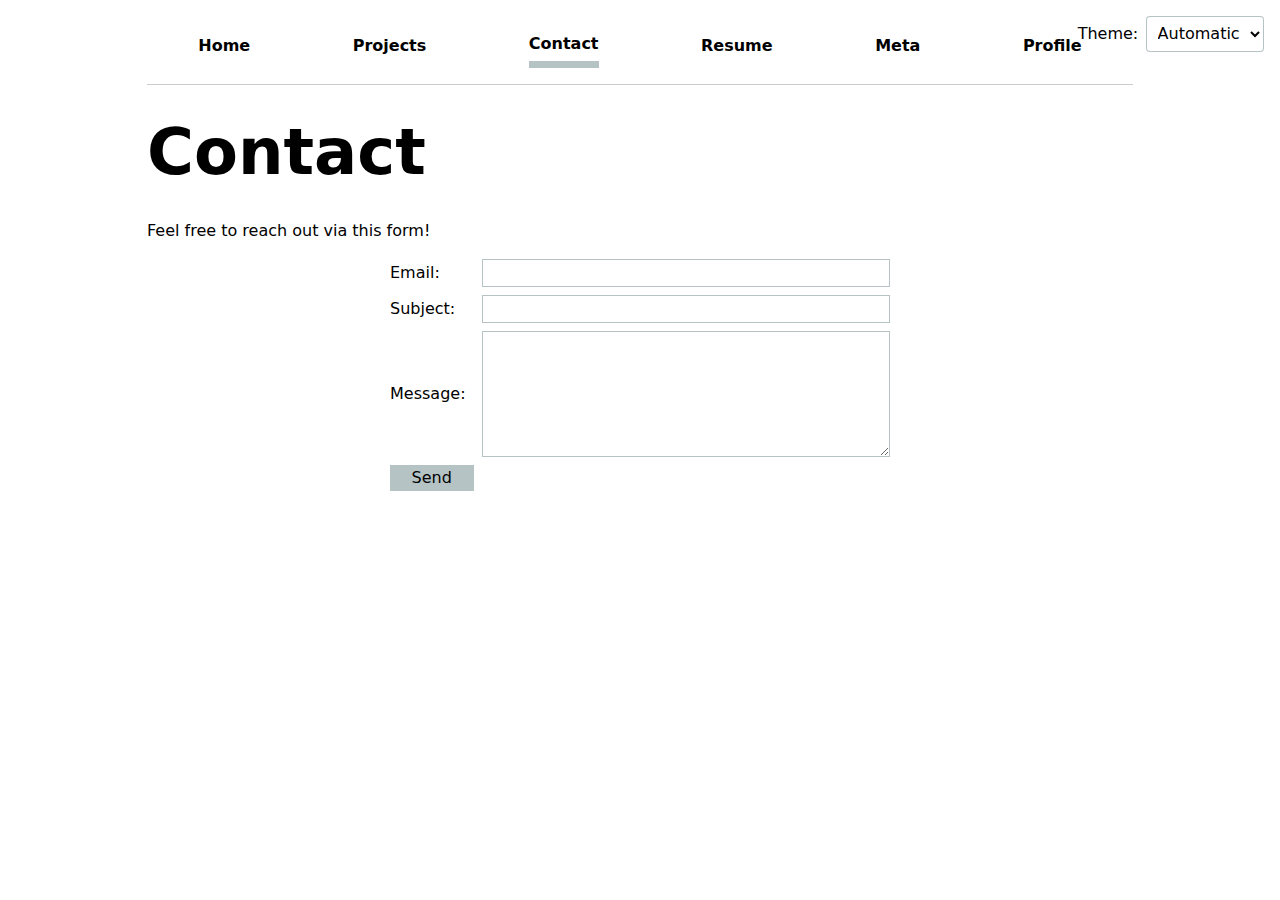
<file: contact/index.html>
<!DOCTYPE html>
<html lang="en">
<head>
    <meta charset="UTF-8">
    <meta name="viewport" content="width=device-width, initial-scale=1.0">
    <title>Contact</title>
    <link rel="stylesheet" href="../style.css">
    <script type="module" src="../global.js"></script>

</head>
<body>
    <!-- <nav>
        <ul>
            <li><a href="../index.html">Home</a></li>
            <li><a href="../projects/index.html">Projects</a></li>
            <li><a href="index.html">Contact</a></li>
            <li><a href="../resume/index.html">Resume</a></li>
            <li><a href="https://github.com/boruilin" target="_blank">Profile</a></li>
        </ul>
    </nav> -->

    <h1>Contact</h1>
    <p>Feel free to reach out via this form!</p>

    <form action="mailto:your_email@example.com" method="POST" enctype="text/plain">
        <label for="email">Email:</label>
        <input id="email" name="email" type="email">
        <label for="subject">Subject:</label>
        <input id="subject" name="subject">
        <label for="body">Message:</label>
        <textarea id="body" name="body" rows="5"></textarea>
        <button type="submit">Send</button>
    </form>
</body>
</html>
</file>
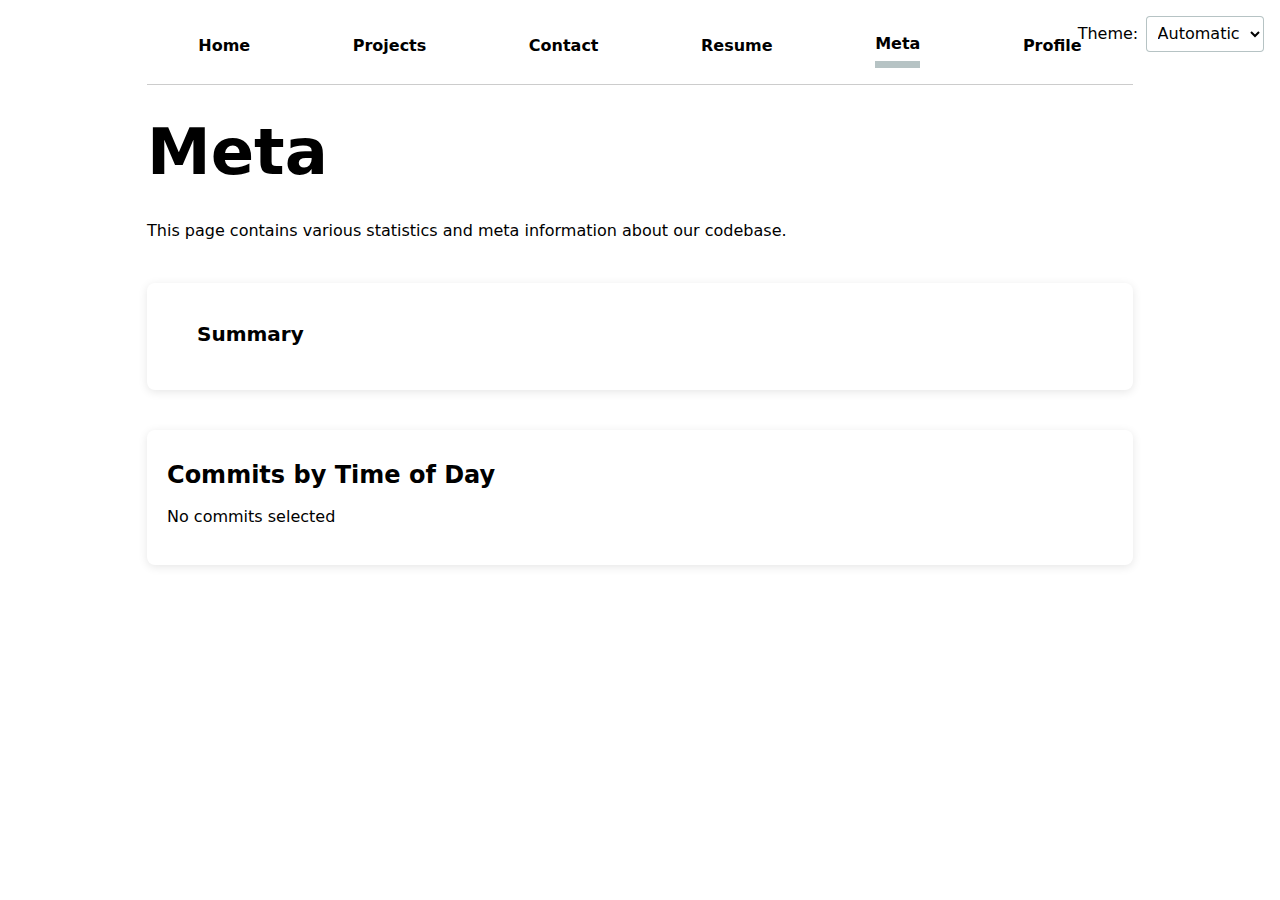
<file: meta/index.html>
<!DOCTYPE html>
<html lang="en">
<head>
    <meta charset="UTF-8">
    <meta name="viewport" content="width=device-width, initial-scale=1.0">
    <title>Meta</title>
    <link rel="stylesheet" href="../style.css">
    <script src="https://d3js.org/d3.v7.min.js"></script>
    <script type="module" src="../global.js"></script>
    <script defer src="main.js"></script>
</head>
<body>
    <main>
        <h1>Meta</h1>
        <p>This page contains various statistics and meta information about our codebase.</p>

        <!-- ✅ Summary Stats Section -->
        <section id="stats-container">
            <h2>Summary</h2>
            <div id="stats"></div>
        </section>

        <!-- ✅ Scatterplot Section -->
        <section id="chart-container">
            <h2>Commits by Time of Day</h2>
            <div id="chart"></div>

            <!-- ✅ Brushing Selection Count -->
            <p id="selection-count">No commits selected</p>

            <!-- ✅ Language Breakdown -->
            <dl id="language-breakdown" class="stats"></dl>
        </section>

        <!-- ✅ Tooltip for Hovering on Dots -->
        <dl id="commit-tooltip" class="info tooltip" hidden>
            <dt>Commit</dt>
            <dd><a href="" id="commit-link" target="_blank"></a></dd>
            <dt>Date</dt>
            <dd id="commit-date"></dd>
        </dl>
    </main>
</body>
</html>
</file>
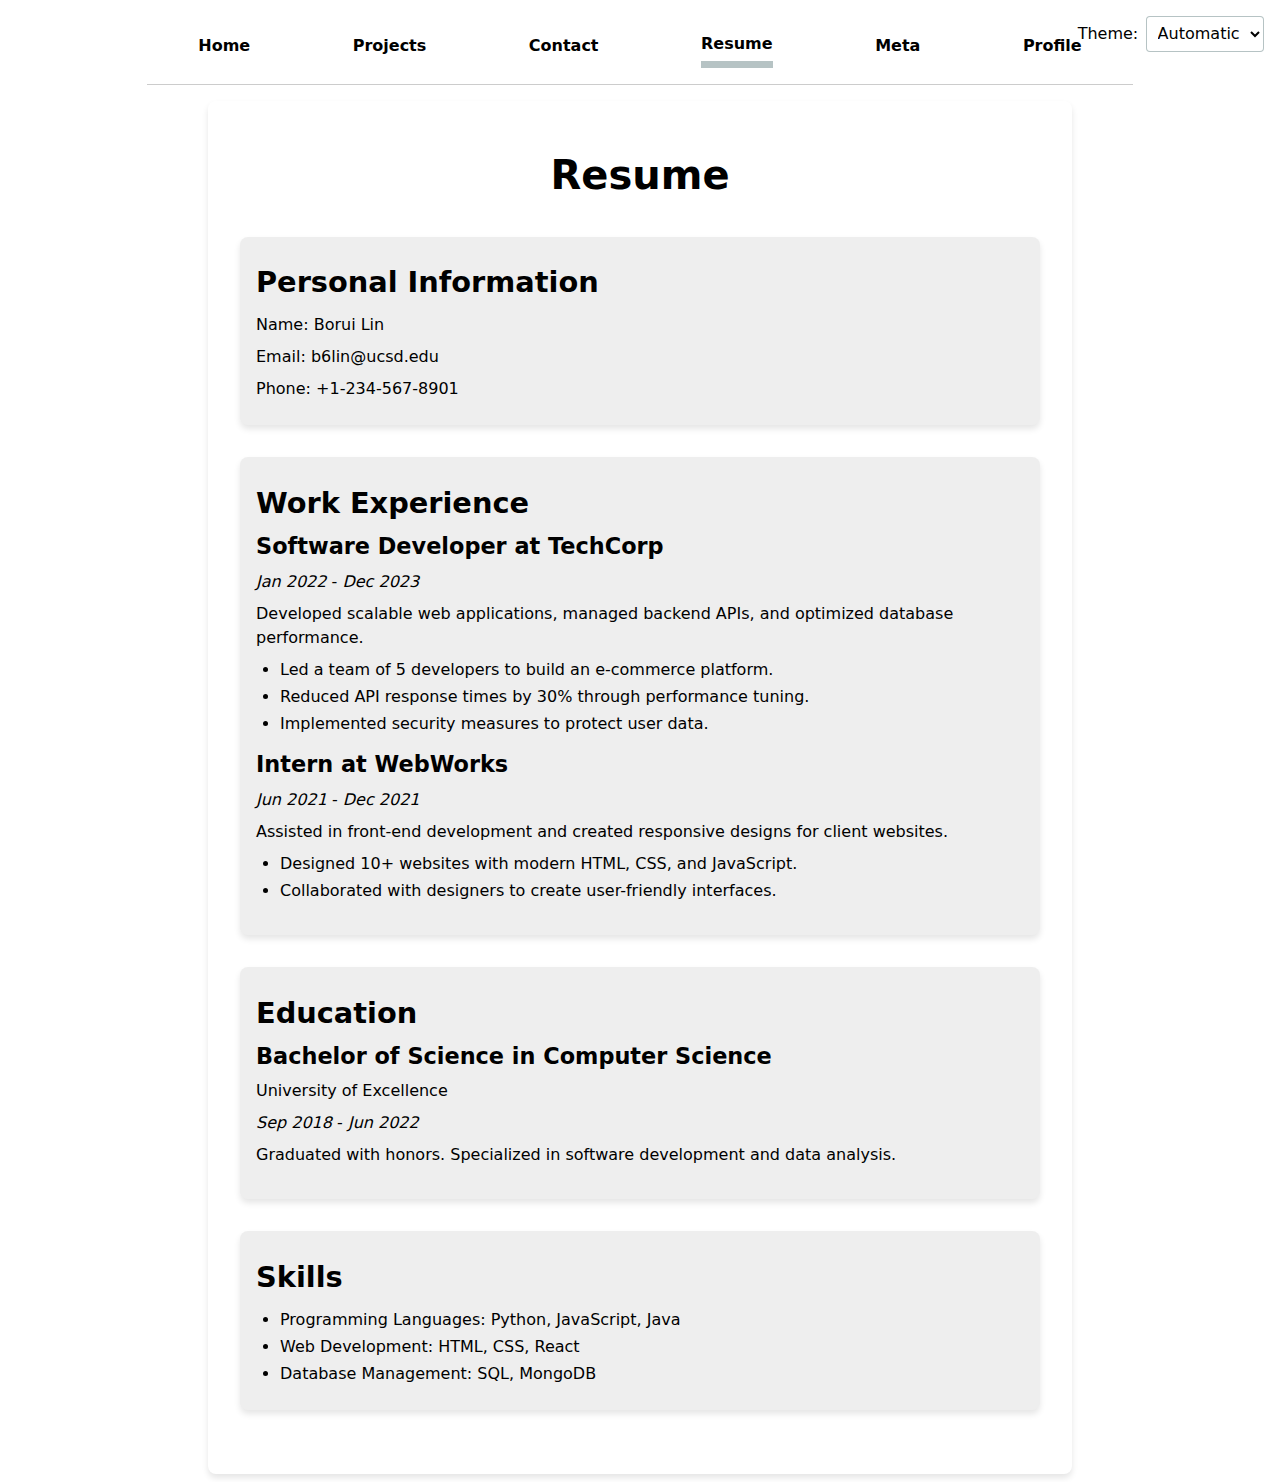
<file: resume/index.html>
<html lang="en">
<head>
    <meta charset="UTF-8">
    <meta name="viewport" content="width=device-width, initial-scale=1.0">
    <title>CV/Resume</title>
    <link rel="stylesheet" href="../style.css">
    <script type="module" src="../global.js"></script>

</head>
<body>
    <!-- Navigation Menu -->
    <!-- <nav>
        <ul>
            <li><a href="../index.html">Home</a></li>
            <li><a href="../projects/index.html">Projects</a></li>
            <li><a href="../contact/index.html">Contact</a></li>
            <li><a href="index.html">Resume</a></li>
            <li><a href="https://github.com/boruilin" target="_blank">Profile</a></li>
        </ul>
    </nav> -->
    <div class="resume">
    <h1>Resume</h1>
    <section class="resume">
        <header>

            <h2>Personal Information</h2>
        </header>
        <p>Name: Borui Lin</p>
        <p>Email: <a href="b6lin@ucsd.edu"></a>b6lin@ucsd.edu</p>
        <p>Phone: +1-234-567-8901</p>
    </section>
    <section>
        <header>
            <h2>Work Experience</h2>
        </header>
        <article>
            <header>
                <h3>Software Developer at TechCorp</h3>
                <time datetime="2022-01">Jan 2022</time> - <time datetime="2023-12">Dec 2023</time>
            </header>
            <p>Developed scalable web applications, managed backend APIs, and optimized database performance.</p>
            <ul>
                <li>Led a team of 5 developers to build an e-commerce platform.</li>
                <li>Reduced API response times by 30% through performance tuning.</li>
                <li>Implemented security measures to protect user data.</li>
            </ul>
        </article>
        <article>
            <header>
                <h3>Intern at WebWorks</h3>
                <time datetime="2021-06">Jun 2021</time> - <time datetime="2021-12">Dec 2021</time>
            </header>
            <p>Assisted in front-end development and created responsive designs for client websites.</p>
            <ul>
                <li>Designed 10+ websites with modern HTML, CSS, and JavaScript.</li>
                <li>Collaborated with designers to create user-friendly interfaces.</li>
            </ul>
        </article>
    </section>
    <section>
        <header>
            <h2>Education</h2>
        </header>
        <article>
            <header>
                <h3>Bachelor of Science in Computer Science</h3>
                <p>University of Excellence</p>
                <time datetime="2018-09">Sep 2018</time> - <time datetime="2022-06">Jun 2022</time>
            </header>
            <p>Graduated with honors. Specialized in software development and data analysis.</p>
        </article>
    </section>
    <section>
        <header>
            <h2>Skills</h2>
        </header>
        <ul>
            <li>Programming Languages: Python, JavaScript, Java</li>
            <li>Web Development: HTML, CSS, React</li>
            <li>Database Management: SQL, MongoDB</li>
        </ul>
    </section>
</div>
</body>
</html
</file>
<file: style.css>
:root {
    color-scheme: light dark; /* Enable automatic dark mode */
  
    /* Define adaptive variables */
    --border-color: oklch(50% 10% 200 / 40%);
    --color-accent: oklch(70% 20% 30); /* Example accent color */
    --bg-color: canvas; /* System background color */
    --text-color: canvastext; /* System text color */
    --hover-bg-color: color-mix(in oklch, var(--color-accent), canvas 85%);
  }
  
  body {
    background-color: var(--bg-color);
    color: var(--text-color);
    font: 100%/1.5 system-ui;
    max-width: 100ch;
    margin-inline: max(1em, (100% - 100ch) / 2);
    padding-inline: 1em;
  }
  
/* Position the color scheme dropdown in the top-right corner */
.color-scheme {
    position: absolute; /* Absolute positioning */
    top: 1em; /* Distance from the top */
    right: 1em; /* Distance from the right */
    display: flex; /* Align the label and dropdown horizontally */
    align-items: center; /* Vertically center label and dropdown */
    gap: 0.5em; /* Space between the label and dropdown */
    font-size: 1rem;
    z-index: 1000; /* Ensure it appears on top of other elements */
}

/* Style the select element */
.color-scheme select {
    padding: 0.4em;
    border: 1px solid var(--border-color); /* Use adaptive border color */
    border-radius: 4px; /* Rounded corners */
    font: inherit; /* Inherit font styles */
    cursor: pointer;
    background-color: var(--bg-color); /* Adaptive background color */
    color: var(--text-color); /* Adaptive text color */
}

/* Add hover effect for the dropdown */
.color-scheme select:hover {
    border-color: var(--color-accent); /* Use the accent color for hover */
}

input, 
textarea, 
button {
    font: inherit; /* Inherit font-family, font-size, line-height, and weight */
    color: inherit; /* Inherit text color */
}
.small-image {
    max-width: 300px; /* Restrict maximum width */
    width: 100%; /* Allow image to shrink if needed */
    height: auto; /* Maintain aspect ratio */
}




/* General navigation bar styling */
nav {
    display: flex; /* Flexbox layout for horizontal alignment */
    justify-content: space-around; /* Space out links evenly */
    align-items: center; /* Center items vertically */
    border-bottom: 1px solid #ccc; /* Light gray border at the bottom */
    padding: 1em 0; /* Add vertical padding */
    margin-bottom: 1em; /* Add space below the nav */
}

/* Remove default list and bullet styling */
nav ul {
    list-style: none; /* Remove bullets */
    padding: 0;
    margin: 0;
    display: flex; /* Arrange list items in a row */
    width: 100%; /* Full width */
}

nav li {
    flex: 1; /* Make each list item take equal space */
    text-align: center; /* Center-align the text */
}

/* Style for links */
nav a {
    text-decoration: none;
    color: var(--text-color); /* Use adaptive text color */
    font-weight: bold;
    padding: 0.5em 0;
    display: block;
    position: relative;
}

nav a.current {
    color: var(--text-color); /* Use adaptive text color */
    border-bottom: 4px solid var(--border-color); /* Adaptive border */
    position: relative;
}
nav a.current::after {
    content: ''; /* Empty content for the underline */
    position: absolute; /* Position it relative to the link */
    bottom: 0; /* Stick it to the bottom of the link */
    left: 0; /* Start from the left */
    width: 100%; /* Full width underline */
    height: 3px; /* Height of the underline */
    background-color: var(--border-color); /* Adaptive highlight color */
}

nav a:hover {
    background-color: var(--hover-bg-color); /* Adaptive hover background */
    color: var(--text-color); /* Ensure hover text remains visible */
    cursor: pointer;
}
nav a:hover::after {
    content: ''; /* Add underline on hover */
    position: absolute;
    bottom: 0;
    left: 0;
    width: 100%;
    height: 3px;
    background-color: var(--color-accent); /* Use accent color on hover */
}

/* Form container */
form {
    display: grid; /* Enable grid layout */
    grid-template-columns: auto 1fr; /* Two columns: labels (auto) and inputs (1fr) */
    gap: 0.5em; /* Reduce spacing between elements */
    max-width: 500px; /* Limit the overall width of the form */
    margin: 0 auto; /* Center the form horizontally */
}

/* Label styling */
form label {
    display: flex; /* Make labels flexible */
    align-items: center; /* Vertically center the text */
    text-align: right; /* Right-align the label text */
    margin: 0; /* Remove default margin */
    padding-right: 0.5em; /* Add slight space between label and input */
}

/* Input and textarea styling */
form input,
form textarea {
  background-color: var(--bg-color);
  color: var(--text-color);
  border: 1px solid var(--border-color);
}

form button {
  background-color: var(--border-color);
  color: var(--text-color);
  border: none;
}

form button:hover {
  background-color: var(--hover-bg-color);
}


.projects {
    background-color: var(--bg-color); /* Adaptive background */
    color: var(--text-color); /* Adaptive text */
    display: grid;
    grid-template-columns: repeat(auto-fill, minmax(15em, 1fr));
    gap: 1em;
    padding: 1em;
  }
.projects article {
    display: grid;
    grid-template-rows: subgrid;
    grid-row: span 3;
    gap: 0.5em;
}

.projects article h2 {
    margin: 0;
    font-size: 1.2em;
    line-height: 1.1;
    text-wrap: balance;
}

.projects article img {
    width: 100%;
    height: auto;
}

/* Global Heading Styles */
h1, h2, h3, h4, h5, h6 {
    color: var(--text-color);
    line-height: 1.1;
    text-wrap: balance;
    margin: 0.5em 0;
}

h1 {
    font-size: 400%;
}

/* General resume page styling */
.resume {
    background-color: var(--bg-color);
    color: var(--text-color);
    max-width: 800px;
    margin: 0 auto;
    padding: 2em;
    border-radius: 8px;
    box-shadow: 0 4px 6px rgba(0, 0, 0, 0.1); /* Slight shadow for better contrast */
  }

/* Heading styles */
.resume h1 {
    font-size: 2.5em;
    text-align: center;
    margin-bottom: 1em;
    color: var(--text-color); /* Adaptive accent color */
}

.resume h2 {
    font-size: 1.8em;
    margin-bottom: 0.5em;
    color: var(--text-color); /* Adaptive hover accent */
}

.resume h3 {
    font-size: 1.4em;
    margin-bottom: 0.5em;
    color: var(--text-color);;
}

/* Section styling */
.resume section {
    margin-bottom: 2em;
    padding: 1em;
    background: color-mix(in oklch, var(--bg-color), black 5%);
    color: var(--text-color);
    border-radius: 8px;
    box-shadow: 0 4px 6px rgba(0, 0, 0, 0.1);
}

/* Personal Information styling */
.resume section p {
    margin: 0.5em 0;
}

.resume a {
    color: var(--color-accent);
    text-decoration: none;
}

.resume a:hover {
    text-decoration: underline;
}

/* Work experience list */
.resume ul {
    margin: 0.5em 0;
    padding-left: 1.5em;
}

.resume ul li {
    margin-bottom: 0.5em;
}

/* Time elements */
.resume time {
    font-style: italic;
    color: var(--text-color);
}

/* Skills section */
.resume ul li {
    font-size: 1em;
    margin: 0.2em 0;
}

/* Highlighting skills */
.resume ul li span {
    font-weight: bold;
}

/* Additional tweaks for readability */
.resume article {
    margin-bottom: 1em;
}
a {
    color: var(--color-accent);
    text-decoration: none;
  }
  
  a:hover {
    color: var(--hover-bg-color);
    text-decoration: underline;
  }
  #profile-stats dl {
    display: grid;
    grid-template-columns: repeat(2, 1fr); /* Two columns */
    gap: 10px;
    background-color: #f4f4f4;
    padding: 10px;
    border-radius: 8px;
  }
  
  #profile-stats dt {
    font-weight: bold;
  }
  
  #profile-stats dd {
    margin: 0;
  }

  .project {
    display: flex;
    flex-direction: column;
    justify-content: start; /* Ensures title stays at the top */
    align-items: flex-start; /* Aligns text properly */
}

.project-info {
    display: flex;
    flex-direction: column;
    gap: 5px; /* Adds spacing between description and year */
    text-align: left;
}

.project-year {
    font-style: italic;
    color: #666; /* Light gray color */
    font-size: 0.9em;
    margin-top: 5px; /* Ensure space below description */
    align-self: flex-start;
}

.project img {
    width: 100%;  /* Make images take up full width of their container */
    height: auto; /* Maintain aspect ratio */
    object-fit: cover; /* Ensures images scale properly without distortion */
    max-height: 200px; /* Optional: Limits image height for consistency */
    border-radius: 8px; /* Optional: Rounds corners for a polished look */
}
#projects-plot {
    max-width: 20em;
    margin-block: 2em;
    overflow: visible;
  }
/* ✅ Ensure Pie Chart and Legend Stay Side by Side */
.chart-container {
    display: flex;
    align-items: center;
    gap: 2em;
    flex-wrap: nowrap;
    justify-content: space-between;
    width: 100%;
    max-width: 900px; /* ✅ Match width exactly */
    margin: auto;
}

/* ✅ Fix Legend Layout */
.legend {
    list-style: none;
    padding: 16px;  /* ✅ Increased padding for better spacing */
    margin: 0;
    display: grid;
    grid-template-columns: repeat(auto-fit, minmax(130px, 1fr)); /* ✅ Wider legend */
    gap: 1em;
    border: 1px solid #ccc;
    border-radius: 10px;
    background-color: #f9f9f9;
    text-align: left;
    width: 100%;
    max-width: 500px;
    justify-content: center;
}

/* ✅ Fix Legend Text & Visibility */
.legend li {
    display: flex;
    align-items: center;
    gap: 0.5em;
    font-size: 1.1em; /* ✅ Match text size */
    font-weight: 500;
}

/* ✅ Ensure Swatches Are Properly Sized */
.legend .swatch {
    width: 12px;
    height: 12px;
    border-radius: 50%;
    background-color: var(--color);
}

/* ✅ Make Pie Chart Fully Responsive */
#projects-plot {
    flex: 1;
    max-width: 320px;
    min-width: 250px;
    height: auto;
}

/* ✅ Increase Search Bar Size */
.searchBar {
    width: 100%;
    max-width: 600px; /* ✅ Match search bar size */
    font-size: 1.1em;
    padding: 12px;
    border: 2px solid #ccc;
    border-radius: 8px;
    margin-bottom: 20px;
}

/* ✅ Ensure Hover Effects */
path {
    transition: 300ms;
    cursor: pointer;
}

path:hover {
    opacity: 0.7;
}

/* ✅ Hover & Click Effects */
#projects-plot:has(path:hover) path:not(:hover) {
    opacity: 0.5;
}

/* ✅ Selected Pie Slice Effect */
.selected {
    --color: oklch(60% 45% 0) !important;
}

.selected path {
    fill: var(--color) !important;
}

/* ✅ Selected Legend Effect */
.legend .selected {
    font-weight: bold;
    text-decoration: underline;
}

/* ✅ Dark Mode Fix for Legend & GitHub Stats */
/* ✅ Ensure Legend Background & Text Adjusts Properly */
.legend {
    background-color: #f9f9f9; /* ✅ Default light mode background */
    color: black; /* ✅ Default text color */
    border: 1px solid #ccc;
    border-radius: 10px;
}

/* ✅ Dark Mode Fix */
.dark-mode .legend{
    background-color: rgba(30, 30, 30, 0.95) !important; /* ✅ Darker, contrasting background */
    color: white !important; /* ✅ Ensure text is visible */
    border: 1px solid rgba(255, 255, 255, 0.2) !important;
}






/* ✅ Ensure Swatches Stay Visible in Both Modes */
.legend .swatch {
    border: 1px solid rgba(0, 0, 0, 0.2); /* ✅ Light mode swatch */
}

.dark-mode .legend .swatch {
    border: 1px solid rgba(255, 255, 255, 0.7); /* ✅ Dark mode swatch */
}

#profile-stats dl {
    display: grid;
    grid-template-columns: repeat(2, 1fr); /* Two columns */
    gap: 10px;
    background-color: #f4f4f4;
    padding: 10px;
    border-radius: 8px;
  }

/* ✅ Ensure Responsive Scaling */
@media (prefers-color-scheme: dark) {
    #profile-stats dl {
      background-color: #333; /* Dark background color */
      color: #fff; /* Light text color */
    }
  }
  

@media (max-width: 900px) {
    .chart-container {
        flex-wrap: wrap;
        justify-content: center;
    }

    #projects-plot {
        max-width: 220px;
    }

    .legend {
        grid-template-columns: repeat(auto-fit, minmax(120px, 1fr));
        justify-content: center;
    }

    .searchBar {
        max-width: 100%;
    }
}
/* 📌 Stats Container */
#stats-container {
    max-width: 1000px;
    margin: 40px auto;
    padding: 30px;
    background: white;
    border-radius: 8px;
    box-shadow: 0 2px 10px rgba(0, 0, 0, 0.1);
}

/* 📌 Align Summary Heading */
#stats-container h2 {
    font-size: 20px;
    font-weight: bold;
    margin-bottom: 15px;
    text-align: left;
    padding-left: 20px;
}

/* 📌 Grid layout for stats */
.stats-grid {
    display: grid;
    grid-template-columns: repeat(6, 1fr);
    gap: 40px;
    text-align: center;
    padding: 15px 0;
}

/* 📌 Individual stat item */
.stats-item {
    display: flex;
    flex-direction: column;
    align-items: center;
    justify-content: center;
}

/* 📌 Label above each number */
.stats-item label {
    font-size: 12px;
    font-weight: 600;
    text-transform: uppercase;
    color: #6c757d;
}

/* 📌 Bold Stat Values */
.stat-value {
    font-size: 40px;
    font-weight: bold;
    color: #000;
}

/* 📌 Scatterplot */
#chart-container {
    max-width: 1000px;
    margin: 40px auto;
    padding: 20px;
    background: white;
    border-radius: 8px;
    box-shadow: 0 2px 10px rgba(0, 0, 0, 0.1);
}

/* 📌 Grid lines */
.grid line {
    stroke: #e0e0e0;
    stroke-opacity: 0.7;
    shape-rendering: crispEdges;
}

/* 📌 Tooltip */
.tooltip {
    position: fixed;
    background: rgba(255, 255, 255, 0.9);
    box-shadow: 0 4px 12px rgba(0, 0, 0, 0.15);
    border-radius: 6px;
    padding: 12px;
    font-size: 14px;
    line-height: 1.5;
    max-width: 250px;
    pointer-events: none;
    opacity: 0;
    transition: opacity 0.3s ease-in-out;
}

/* 📌 Ensure tooltip is hidden initially */
.tooltip[hidden] {
    opacity: 0;
    visibility: hidden;
}

/* 📌 Styling the tooltip content */
dl.info {
    display: grid;
    grid-template-columns: max-content auto;
    gap: 6px 12px;
    font-size: 14px;
}

dl.info dt {
    font-weight: bold;
    color: #555;
}

dl.info dd {
    margin: 0;
    color: #222;
}

/* 📌 Hover styles for scatterplot circles */
circle {
    transition: 200ms;
    transform-origin: center;
    transform-box: fill-box;
}

circle:hover {
    transform: scale(1.5);
}

/* 📌 Selection Box */
.selection-box {
    fill: rgba(100, 100, 100, 0.2);
    stroke: black;
    stroke-dasharray: 4;
}

/* 📌 Brushing Selection */
.selection {
    fill-opacity: 0.1;
    stroke: black;
    stroke-opacity: 0.7;
    stroke-dasharray: 5 3;
    animation: marching-ants 2s linear infinite;
}

@keyframes marching-ants {
    to {
        stroke-dashoffset: -8;
    }
}

/* 📌 Highlight selected commits */
circle.selected {
    fill: #ff6b6b;
}

/* 📌 Selection Summary */
#selection-summary {
    max-width: 1000px;
    margin: 20px auto;
    text-align: center;
    font-size: 18px;
}

#selection-breakdown {
    display: flex;
    justify-content: center;
    gap: 30px;
}

/* 📌 Styling for language breakdown */
.language-breakdown {
    font-size: 18px;
    font-weight: bold;
    text-align: center;
}
</file>
